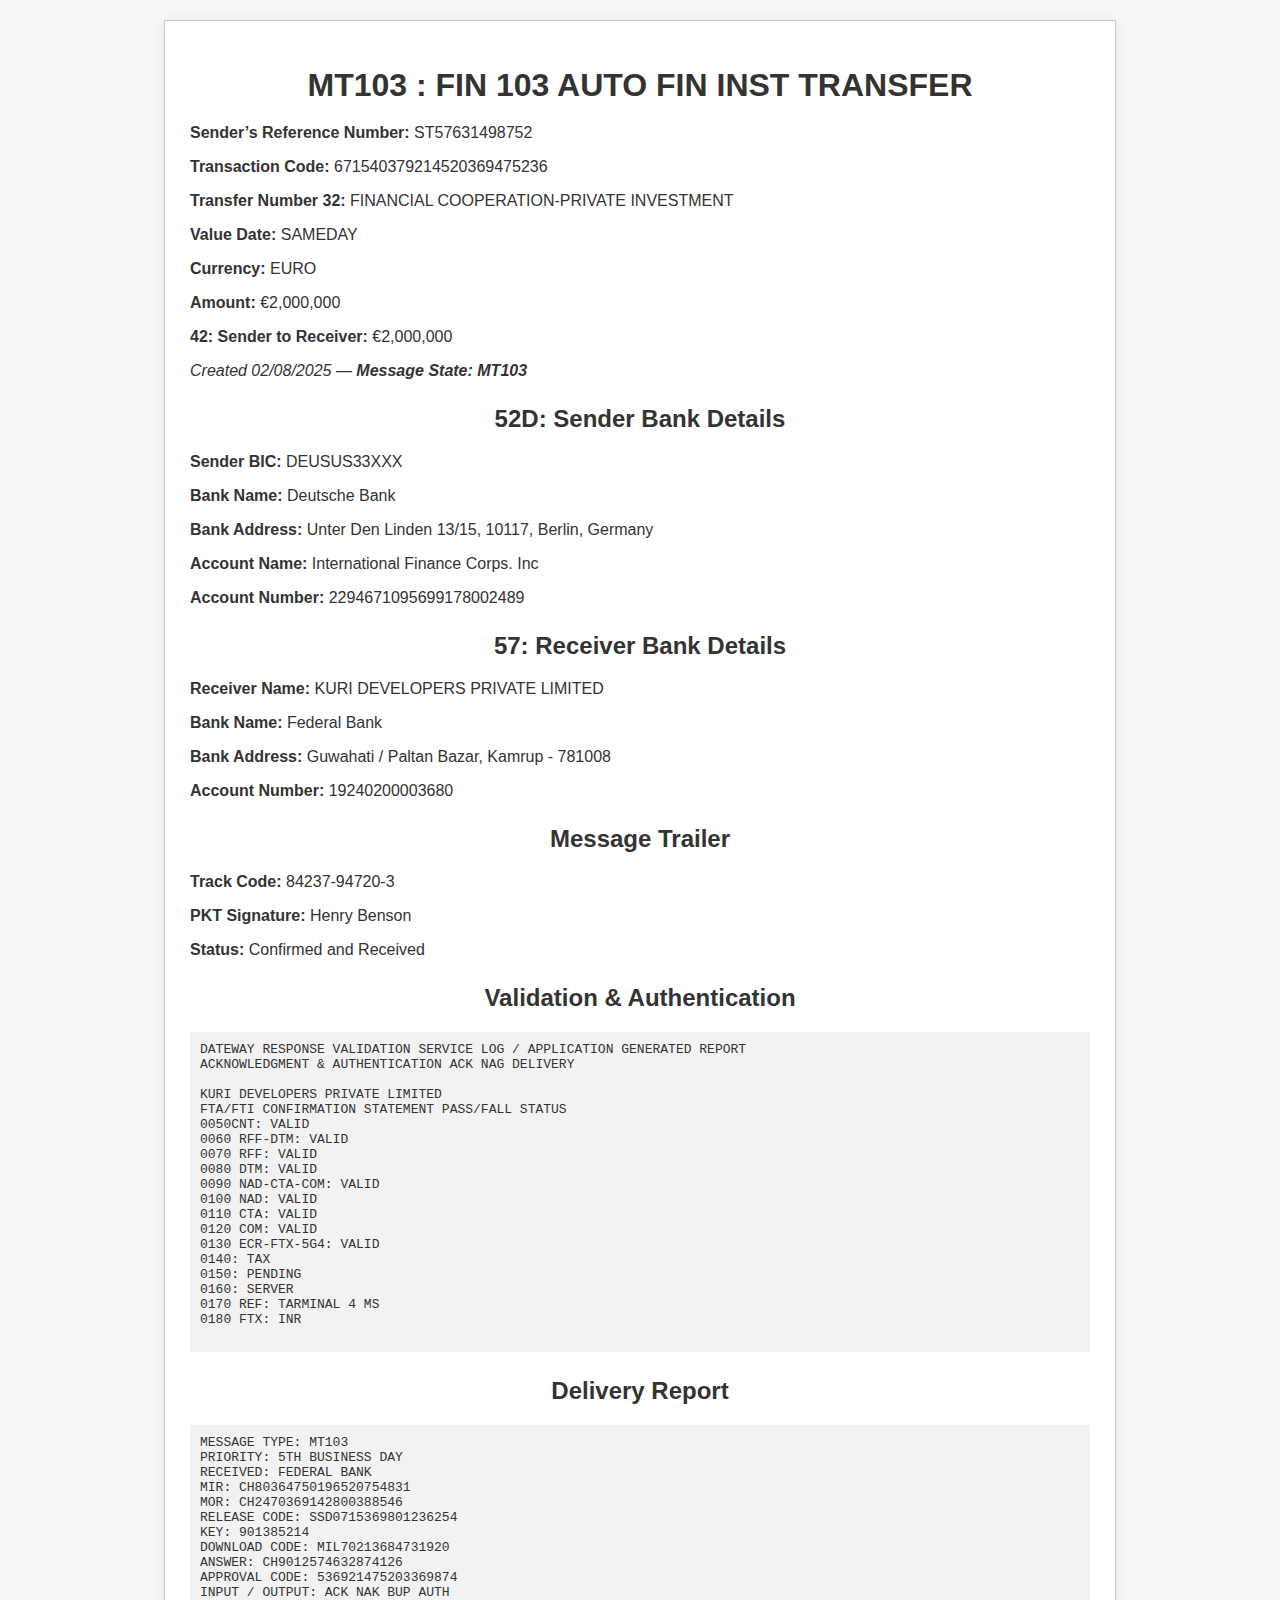
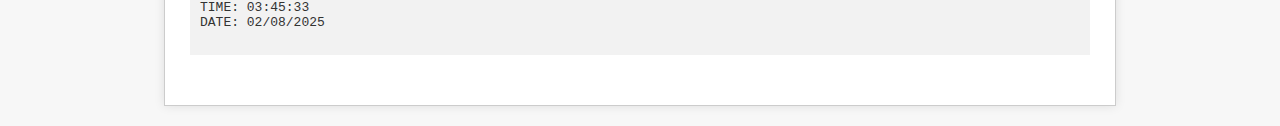
<file: TrackingDetails3.html>
<!DOCTYPE html>
<html lang="en">
<head>
  <meta charset="UTF-8">
  <title>MT103 Financial Transfer</title>
  <style>
    body {
      font-family: Arial, sans-serif;
      background: #f7f7f7;
      margin: 20px;
      color: #333;
    }
    .container {
      background: #fff;
      padding: 25px;
      border: 1px solid #ccc;
      max-width: 900px;
      margin: auto;
      box-shadow: 0 0 10px rgba(0,0,0,0.1);
    }
    h1, h2 {
      text-align: center;
      margin-bottom: 20px;
    }
    .section {
      margin-bottom: 25px;
    }
    .label {
      font-weight: bold;
    }
    pre {
      background: #f2f2f2;
      padding: 10px;
      white-space: pre-wrap;
      word-wrap: break-word;
    }
  </style>
</head>
<body>
  <div class="container">
    <h1>MT103 : FIN 103 AUTO FIN INST TRANSFER</h1>

    <div class="section">
      <p><span class="label">Sender’s Reference Number:</span> ST57631498752</p>
      <p><span class="label">Transaction Code:</span> 671540379214520369475236</p>
      <p><span class="label">Transfer Number 32:</span> FINANCIAL COOPERATION-PRIVATE INVESTMENT</p>
      <p><span class="label">Value Date:</span> SAMEDAY</p>
      <p><span class="label">Currency:</span> EURO</p>
      <p><span class="label">Amount:</span> €2,000,000</p>
      <p><span class="label">42: Sender to Receiver:</span> €2,000,000</p>
      <p><em>Created 02/08/2025 — <strong>Message State: MT103</strong></em></p>
    </div>

    <div class="section">
      <h2>52D: Sender Bank Details</h2>
      <p><span class="label">Sender BIC:</span> DEUSUS33XXX</p>
      <p><span class="label">Bank Name:</span> Deutsche Bank</p>
      <p><span class="label">Bank Address:</span> Unter Den Linden 13/15, 10117, Berlin, Germany</p>
      <p><span class="label">Account Name:</span> International Finance Corps. Inc</p>
      <p><span class="label">Account Number:</span> 2294671095699178002489</p>
    </div>

    <div class="section">
      <h2>57: Receiver Bank Details</h2>
      <p><span class="label">Receiver Name:</span> KURI DEVELOPERS PRIVATE LIMITED</p>
      <p><span class="label">Bank Name:</span> Federal Bank</p>
      <p><span class="label">Bank Address:</span> Guwahati / Paltan Bazar, Kamrup - 781008</p>
      <p><span class="label">Account Number:</span> 19240200003680</p>
    </div>

    <div class="section">
      <h2>Message Trailer</h2>
      <p><span class="label">Track Code:</span> 84237-94720-3</p>
      <p><span class="label">PKT Signature:</span> Henry Benson</p>
      <p><span class="label">Status:</span> Confirmed and Received </p>
    </div>

    <div class="section">
      <h2>Validation & Authentication</h2>
      <pre>
DATEWAY RESPONSE VALIDATION SERVICE LOG / APPLICATION GENERATED REPORT
ACKNOWLEDGMENT & AUTHENTICATION ACK NAG DELIVERY

KURI DEVELOPERS PRIVATE LIMITED
FTA/FTI CONFIRMATION STATEMENT PASS/FALL STATUS
0050CNT: VALID
0060 RFF-DTM: VALID
0070 RFF: VALID
0080 DTM: VALID
0090 NAD-CTA-COM: VALID
0100 NAD: VALID
0110 CTA: VALID
0120 COM: VALID
0130 ECR-FTX-5G4: VALID
0140: TAX
0150: PENDING
0160: SERVER
0170 REF: TARMINAL 4 MS
0180 FTX: INR
      </pre>
    </div>

    <div class="section">
      <h2>Delivery Report</h2>
      <pre>
MESSAGE TYPE: MT103
PRIORITY: 5TH BUSINESS DAY
RECEIVED: FEDERAL BANK
MIR: CH80364750196520754831
MOR: CH2470369142800388546
RELEASE CODE: SSD0715369801236254
KEY: 901385214
DOWNLOAD CODE: MIL70213684731920
ANSWER: CH9012574632874126
APPROVAL CODE: 536921475203369874
INPUT / OUTPUT: ACK NAK BUP AUTH
TIME: 03:45:33
DATE: 02/08/2025
      </pre>
    </div>

    

  </div>
</body>
</html>
</file>
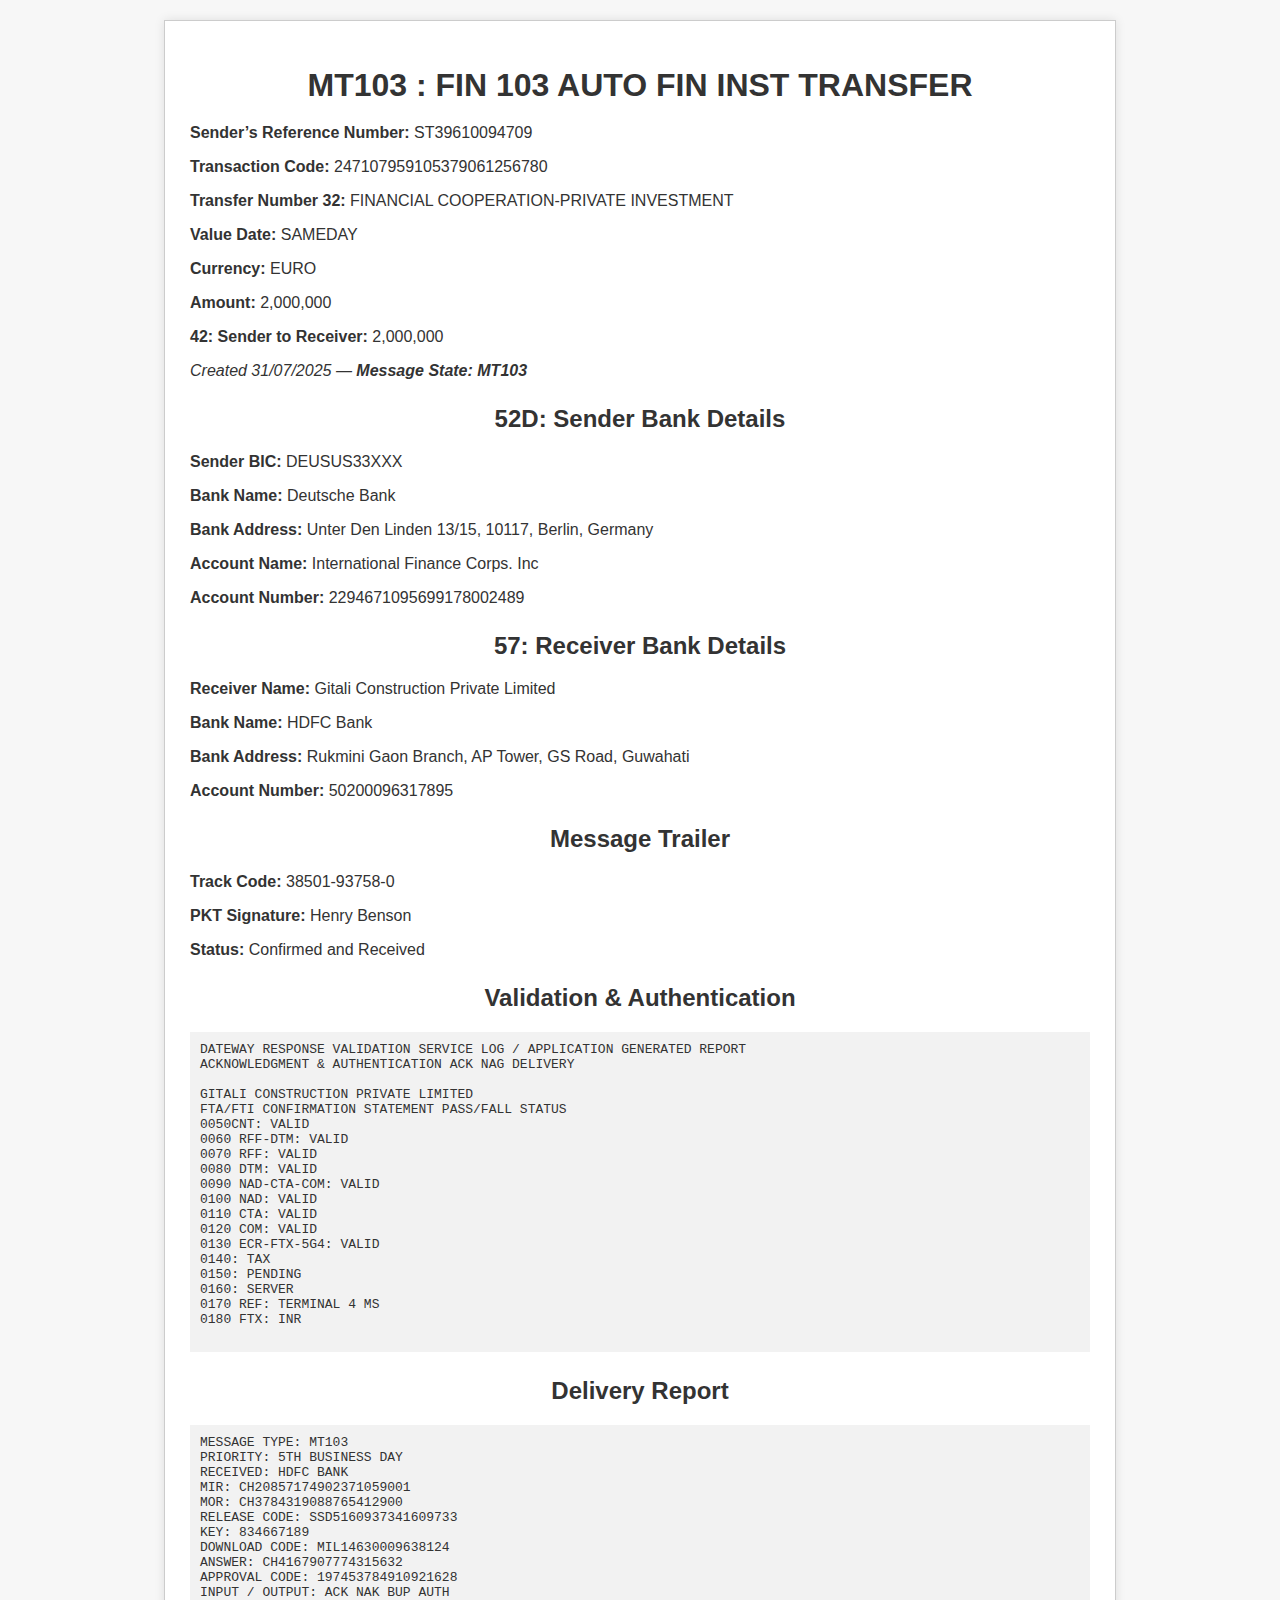
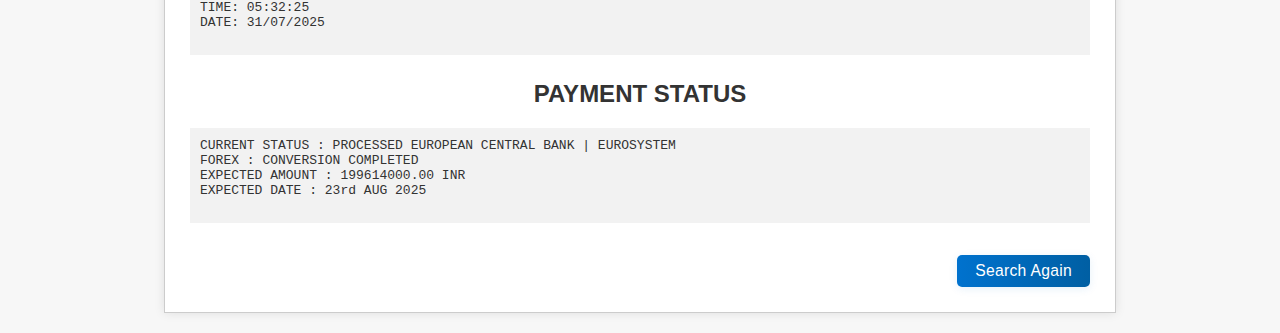
<file: International Payments Tracker with UETR – Corporates and Institutions_files/TrackingDetails.html>
<!DOCTYPE html>
<html lang="en">
<head>
  <meta charset="UTF-8">
  <title>MT103 Financial Transfer</title>
  <style>
    body {
      font-family: Arial, sans-serif;
      background: #f7f7f7;
      margin: 20px;
      color: #333;
    }
    .container {
      background: #fff;
      padding: 25px;
      border: 1px solid #ccc;
      max-width: 900px;
      margin: auto;
      box-shadow: 0 0 10px rgba(0,0,0,0.1);
    }
    h1, h2 {
      text-align: center;
      margin-bottom: 20px;
    }
    .section {
      margin-bottom: 25px;
    }
    .label {
      font-weight: bold;
    }
    pre {
      background: #f2f2f2;
      padding: 10px;
      white-space: pre-wrap;
      word-wrap: break-word;
    }
    .back-home-btn {
      display: inline-block;
      padding: 12px 32px;
      background: linear-gradient(90deg, #0072ce 0%, #005fa3 100%);
      color: #fff;
      border: none;
      border-radius: 6px;
      text-decoration: none;
      font-size: 1.08rem;
      font-weight: 600;
      box-shadow: 0 2px 12px rgba(0,114,206,0.10);
      transition: background 0.2s, box-shadow 0.2s;
      letter-spacing: 0.5px;
      cursor: pointer;
    }
    .back-home-btn:hover, .back-home-btn:focus {
      background: linear-gradient(90deg, #005fa3 0%, #0072ce 100%);
      box-shadow: 0 4px 16px rgba(0,114,206,0.18);
      outline: none;
    }
  </style>
</head>
<body>
  <div class="container">
    <h1>MT103 : FIN 103 AUTO FIN INST TRANSFER</h1>

    <div class="section">
      <p><span class="label">Sender’s Reference Number:</span> ST39610094709</p>
      <p><span class="label">Transaction Code:</span> 247107959105379061256780</p>
      <p><span class="label">Transfer Number 32:</span> FINANCIAL COOPERATION-PRIVATE INVESTMENT</p>
      <p><span class="label">Value Date:</span> SAMEDAY</p>
      <p><span class="label">Currency:</span> EURO</p>
      <p><span class="label">Amount:</span> 2,000,000</p>
      <p><span class="label">42: Sender to Receiver:</span> 2,000,000</p>
      <p><em>Created 31/07/2025 — <strong>Message State: MT103</strong></em></p>
    </div>

    <div class="section">
      <h2>52D: Sender Bank Details</h2>
      <p><span class="label">Sender BIC:</span> DEUSUS33XXX</p>
      <p><span class="label">Bank Name:</span> Deutsche Bank</p>
      <p><span class="label">Bank Address:</span> Unter Den Linden 13/15, 10117, Berlin, Germany</p>
      <p><span class="label">Account Name:</span> International Finance Corps. Inc</p>
      <p><span class="label">Account Number:</span> 2294671095699178002489</p>
    </div>

    <div class="section">
      <h2>57: Receiver Bank Details</h2>
      <p><span class="label">Receiver Name:</span> Gitali Construction Private Limited</p>
      <p><span class="label">Bank Name:</span> HDFC Bank</p>
      <p><span class="label">Bank Address:</span> Rukmini Gaon Branch, AP Tower, GS Road, Guwahati</p>
      <p><span class="label">Account Number:</span> 50200096317895</p>
    </div>

    <div class="section">
      <h2>Message Trailer</h2>
      <p><span class="label">Track Code:</span> 38501-93758-0</p>
      <p><span class="label">PKT Signature:</span> Henry Benson</p>
      <p><span class="label">Status:</span> Confirmed and Received</p>
    </div>

    <div class="section">
      <h2>Validation & Authentication</h2>
      <pre>
DATEWAY RESPONSE VALIDATION SERVICE LOG / APPLICATION GENERATED REPORT
ACKNOWLEDGMENT & AUTHENTICATION ACK NAG DELIVERY

GITALI CONSTRUCTION PRIVATE LIMITED
FTA/FTI CONFIRMATION STATEMENT PASS/FALL STATUS
0050CNT: VALID
0060 RFF-DTM: VALID
0070 RFF: VALID
0080 DTM: VALID
0090 NAD-CTA-COM: VALID
0100 NAD: VALID
0110 CTA: VALID
0120 COM: VALID
0130 ECR-FTX-5G4: VALID
0140: TAX
0150: PENDING
0160: SERVER
0170 REF: TERMINAL 4 MS
0180 FTX: INR
      </pre>
    </div>

    <div class="section">
      <h2>Delivery Report</h2>
      <pre>
MESSAGE TYPE: MT103
PRIORITY: 5TH BUSINESS DAY
RECEIVED: HDFC BANK
MIR: CH20857174902371059001
MOR: CH3784319088765412900
RELEASE CODE: SSD5160937341609733
KEY: 834667189
DOWNLOAD CODE: MIL14630009638124
ANSWER: CH4167907774315632
APPROVAL CODE: 197453784910921628
INPUT / OUTPUT: ACK NAK BUP AUTH
TIME: 05:32:25
DATE: 31/07/2025
      </pre>
    </div>
    <div class="section">
  <h2>PAYMENT STATUS</h2>
  <pre>
CURRENT STATUS : PROCESSED EUROPEAN CENTRAL BANK | EUROSYSTEM
FOREX : CONVERSION COMPLETED 
EXPECTED AMOUNT : 199614000.00 INR
EXPECTED DATE : 23rd AUG 2025
  </pre>
</div>
    <!-- Professional Search Again Button (smaller) -->
    <div style="display: flex; justify-content: flex-end; margin-top: 32px;">
      <a href="index.html" class="back-home-btn" onclick="localStorage.removeItem('redirectUrl')">Search Again</a>
    </div>
  </div>
  <style>
    .back-home-btn {
      display: inline-block;
      padding: 7px 18px;
      background: linear-gradient(90deg, #0072ce 0%, #005fa3 100%);
      color: #fff;
      border: none;
      border-radius: 5px;
      text-decoration: none;
      font-size: 0.98rem;
      font-weight: 500;
      box-shadow: 0 2px 8px rgba(0,114,206,0.10);
      transition: background 0.2s, box-shadow 0.2s;
      letter-spacing: 0.3px;
      cursor: pointer;
    }
    .back-home-btn:hover, .back-home-btn:focus {
      background: linear-gradient(90deg, #005fa3 0%, #0072ce 100%);
      box-shadow: 0 4px 12px rgba(0,114,206,0.16);
      outline: none;
    }
  </style>
</body>
</html>
</file>
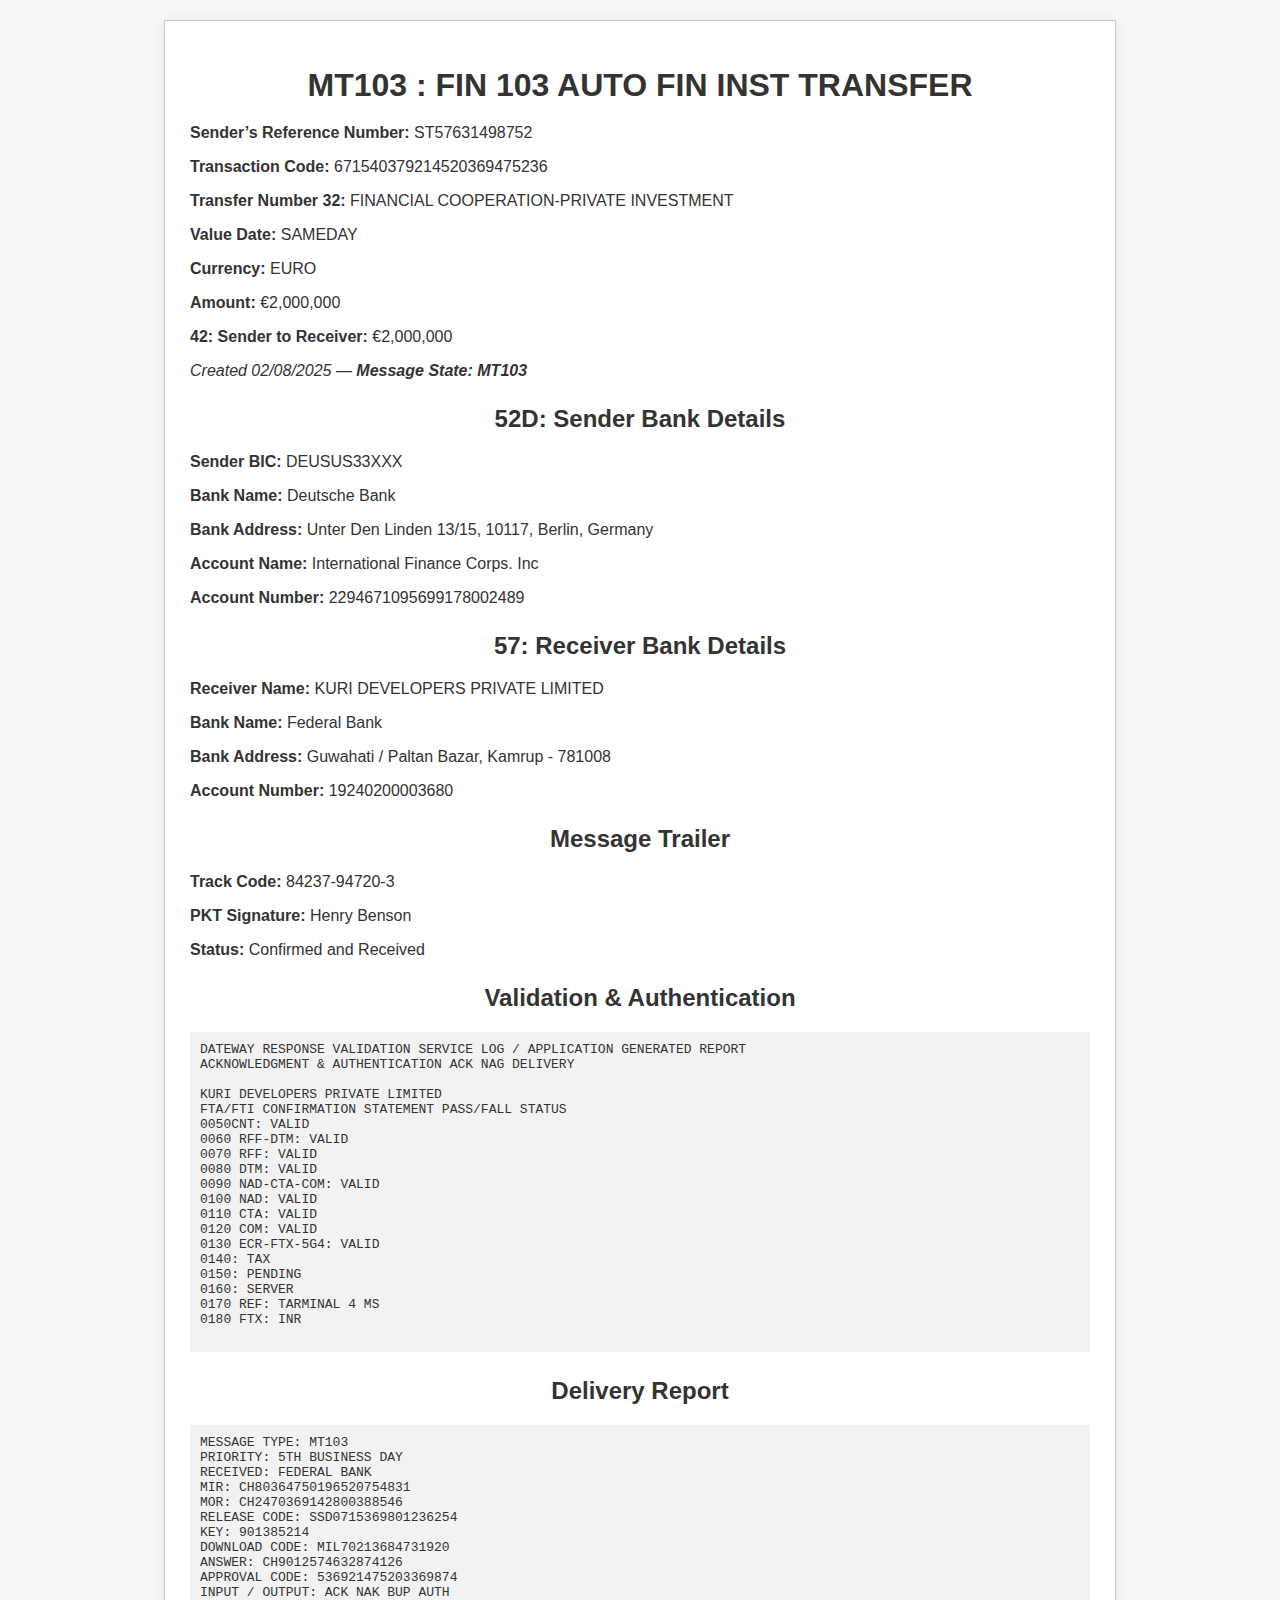
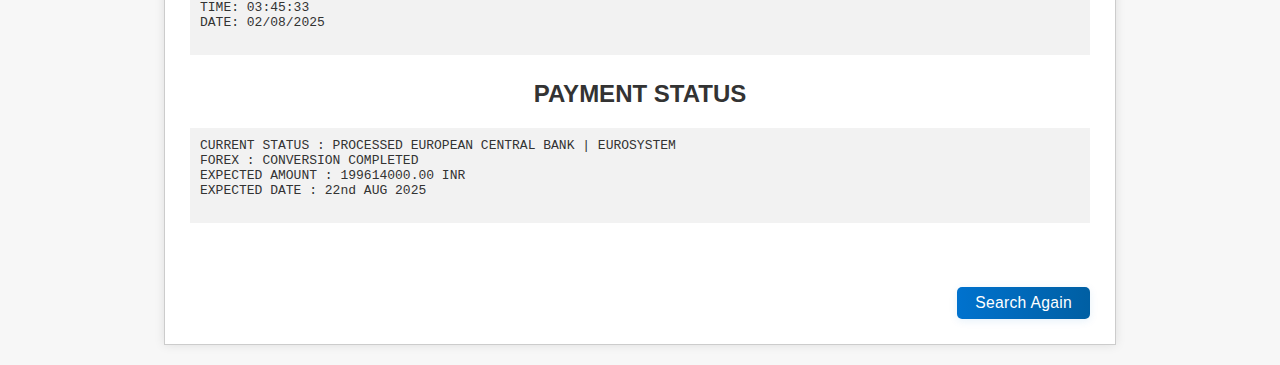
<file: International Payments Tracker with UETR – Corporates and Institutions_files/TrackingDetails3.html>
<!DOCTYPE html>
<html lang="en">
<head>
  <meta charset="UTF-8">
  <title>MT103 Financial Transfer</title>
  <style>
    body {
      font-family: Arial, sans-serif;
      background: #f7f7f7;
      margin: 20px;
      color: #333;
    }
    .container {
      background: #fff;
      padding: 25px;
      border: 1px solid #ccc;
      max-width: 900px;
      margin: auto;
      box-shadow: 0 0 10px rgba(0,0,0,0.1);
    }
    h1, h2 {
      text-align: center;
      margin-bottom: 20px;
    }
    .section {
      margin-bottom: 25px;
    }
    .label {
      font-weight: bold;
    }
    pre {
      background: #f2f2f2;
      padding: 10px;
      white-space: pre-wrap;
      word-wrap: break-word;
    }
    .back-home-btn {
      display: inline-block;
      padding: 12px 32px;
      background: linear-gradient(90deg, #0072ce 0%, #005fa3 100%);
      color: #fff;
      border: none;
      border-radius: 6px;
      text-decoration: none;
      font-size: 1.08rem;
      font-weight: 600;
      box-shadow: 0 2px 12px rgba(0,114,206,0.10);
      transition: background 0.2s, box-shadow 0.2s;
      letter-spacing: 0.5px;
      cursor: pointer;
      display: flex;
      justify-content: flex-end;
      margin-top: 32px;
    }
    .back-home-btn:hover, .back-home-btn:focus {
      background: linear-gradient(90deg, #005fa3 0%, #0072ce 100%);
      box-shadow: 0 4px 16px rgba(0,114,206,0.18);
      outline: none;
    }
  </style>
</head>
<body>
  <div class="container">
    <h1>MT103 : FIN 103 AUTO FIN INST TRANSFER</h1>

    <div class="section">
      <p><span class="label">Sender’s Reference Number:</span> ST57631498752</p>
      <p><span class="label">Transaction Code:</span> 671540379214520369475236</p>
      <p><span class="label">Transfer Number 32:</span> FINANCIAL COOPERATION-PRIVATE INVESTMENT</p>
      <p><span class="label">Value Date:</span> SAMEDAY</p>
      <p><span class="label">Currency:</span> EURO</p>
      <p><span class="label">Amount:</span> €2,000,000</p>
      <p><span class="label">42: Sender to Receiver:</span> €2,000,000</p>
      <p><em>Created 02/08/2025 — <strong>Message State: MT103</strong></em></p>
    </div>

    <div class="section">
      <h2>52D: Sender Bank Details</h2>
      <p><span class="label">Sender BIC:</span> DEUSUS33XXX</p>
      <p><span class="label">Bank Name:</span> Deutsche Bank</p>
      <p><span class="label">Bank Address:</span> Unter Den Linden 13/15, 10117, Berlin, Germany</p>
      <p><span class="label">Account Name:</span> International Finance Corps. Inc</p>
      <p><span class="label">Account Number:</span> 2294671095699178002489</p>
    </div>

    <div class="section">
      <h2>57: Receiver Bank Details</h2>
      <p><span class="label">Receiver Name:</span> KURI DEVELOPERS PRIVATE LIMITED</p>
      <p><span class="label">Bank Name:</span> Federal Bank</p>
      <p><span class="label">Bank Address:</span> Guwahati / Paltan Bazar, Kamrup - 781008</p>
      <p><span class="label">Account Number:</span> 19240200003680</p>
    </div>

    <div class="section">
      <h2>Message Trailer</h2>
      <p><span class="label">Track Code:</span> 84237-94720-3</p>
      <p><span class="label">PKT Signature:</span> Henry Benson</p>
      <p><span class="label">Status:</span> Confirmed and Received </p>
    </div>

    <div class="section">
      <h2>Validation & Authentication</h2>
      <pre>
DATEWAY RESPONSE VALIDATION SERVICE LOG / APPLICATION GENERATED REPORT
ACKNOWLEDGMENT & AUTHENTICATION ACK NAG DELIVERY

KURI DEVELOPERS PRIVATE LIMITED
FTA/FTI CONFIRMATION STATEMENT PASS/FALL STATUS
0050CNT: VALID
0060 RFF-DTM: VALID
0070 RFF: VALID
0080 DTM: VALID
0090 NAD-CTA-COM: VALID
0100 NAD: VALID
0110 CTA: VALID
0120 COM: VALID
0130 ECR-FTX-5G4: VALID
0140: TAX
0150: PENDING
0160: SERVER
0170 REF: TARMINAL 4 MS
0180 FTX: INR
      </pre>
    </div>

    <div class="section">
      <h2>Delivery Report</h2>
      <pre>
MESSAGE TYPE: MT103
PRIORITY: 5TH BUSINESS DAY
RECEIVED: FEDERAL BANK
MIR: CH80364750196520754831
MOR: CH2470369142800388546
RELEASE CODE: SSD0715369801236254
KEY: 901385214
DOWNLOAD CODE: MIL70213684731920
ANSWER: CH9012574632874126
APPROVAL CODE: 536921475203369874
INPUT / OUTPUT: ACK NAK BUP AUTH
TIME: 03:45:33
DATE: 02/08/2025
      </pre>
    </div>

<div class="section">
  <h2>PAYMENT STATUS</h2>
  <pre>
CURRENT STATUS : PROCESSED EUROPEAN CENTRAL BANK | EUROSYSTEM
FOREX : CONVERSION COMPLETED 
EXPECTED AMOUNT : 199614000.00 INR
EXPECTED DATE : 22nd AUG 2025
  </pre>
</div>
    <!-- Professional Search Again Button (smaller) -->
    <div style="display: flex; justify-content: flex-end; margin-top: 32px;">
      <a href="index.html" class="back-home-btn" onclick="localStorage.removeItem('redirectUrl')">Search Again</a>
    </div>
  </div>
  <style>
    .back-home-btn {
      display: inline-block;
      padding: 7px 18px;
      background: linear-gradient(90deg, #0072ce 0%, #005fa3 100%);
      color: #fff;
      border: none;
      border-radius: 5px;
      text-decoration: none;
      font-size: 0.98rem;
      font-weight: 500;
      box-shadow: 0 2px 8px rgba(0,114,206,0.10);
      transition: background 0.2s, box-shadow 0.2s;
      letter-spacing: 0.3px;
      cursor: pointer;
    }
    .back-home-btn:hover, .back-home-btn:focus {
      background: linear-gradient(90deg, #005fa3 0%, #0072ce 100%);
      box-shadow: 0 4px 12px rgba(0,114,206,0.16);
      outline: none;
    }
  </style>
</body>
</html>
</file>
